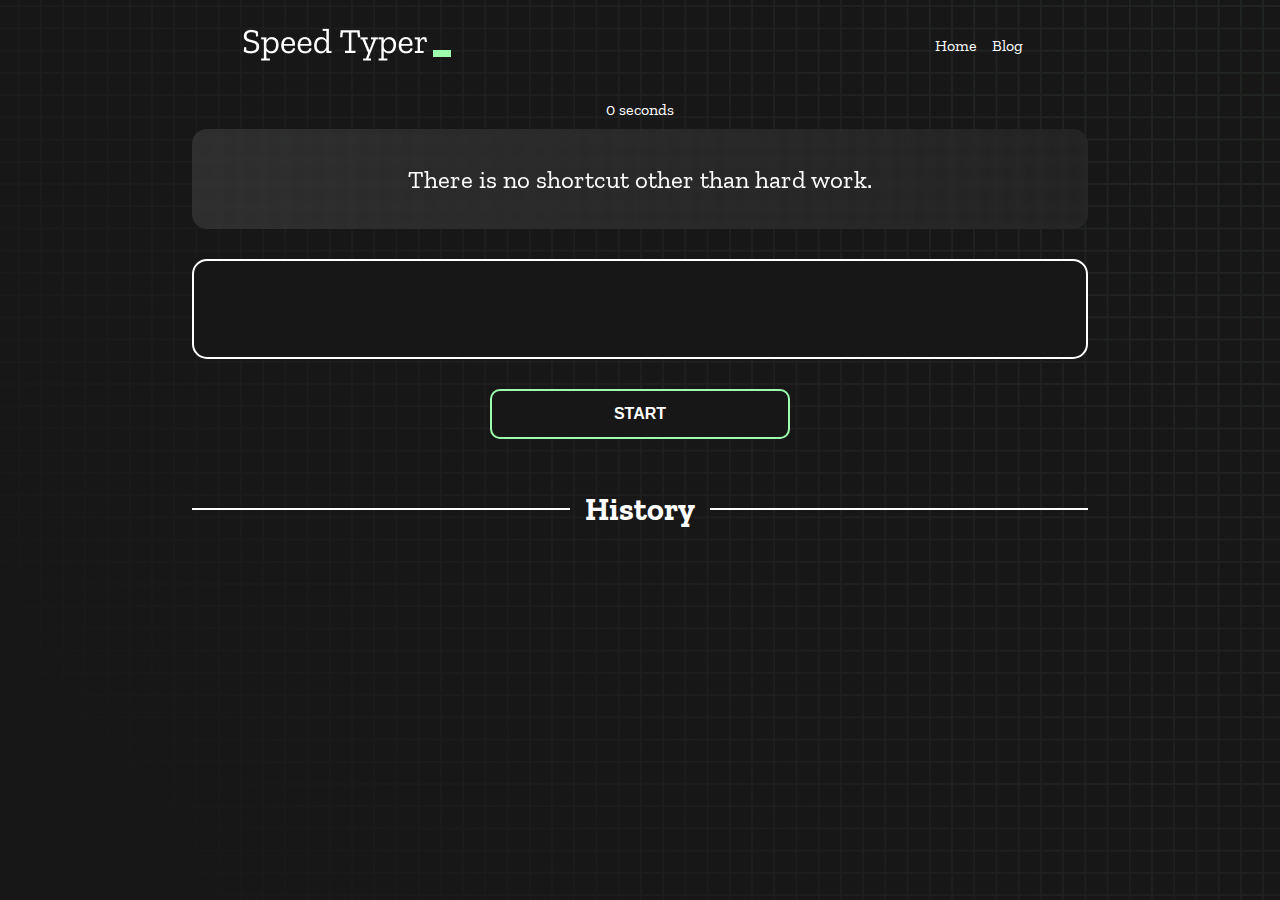
<file: index.html>
<!DOCTYPE html>
<html lang="en">
  <head>
    <meta charset="UTF-8" />
    <meta http-equiv="X-UA-Compatible" content="IE=edge" />
    <meta name="viewport" content="width=device-width, initial-scale=1.0" />
    <title>Speed Monster</title>
    <link rel="stylesheet" href="styles.css" />
    <link rel="preconnect" href="https://fonts.googleapis.com" />
    <link rel="preconnect" href="https://fonts.gstatic.com" crossorigin />
    <link
      href="https://fonts.googleapis.com/css2?family=Zilla+Slab:wght@300;400;500&display=swap"
      rel="stylesheet"
    />
  </head>
  <body>
    <!-- add extra header section to connect blog page -->
    <div class="header">
      <h1 class="title"><img src="./logo.png" /></h1>
      <ul>
        <li><a href="./index.html">Home</a></li>
        <li><a href="./blog.html">Blog</a></li>
      </ul>
    </div>
    <div id="show-time">0 seconds</div>

    <div class="box-container">
      <div id="question"></div>

      <div id="display" class="inactive"></div>

      <div class="buttons">
        <button id="starts">START</button>
      </div>

      <div class="divider-container">
        <div class="line"></div>
        <h1 class="title2">History</h1>
        <div class="line"></div>
      </div>
      <div id="histories"></div>
    </div>

    <div id="countdown"></div>
    <div id="modal-background" class="hidden"></div>
    <div id="result" class="hidden"></div>

    <script src="./history.js"></script>
    <script src="./script.js"></script>
  </body>
</html>
</file>
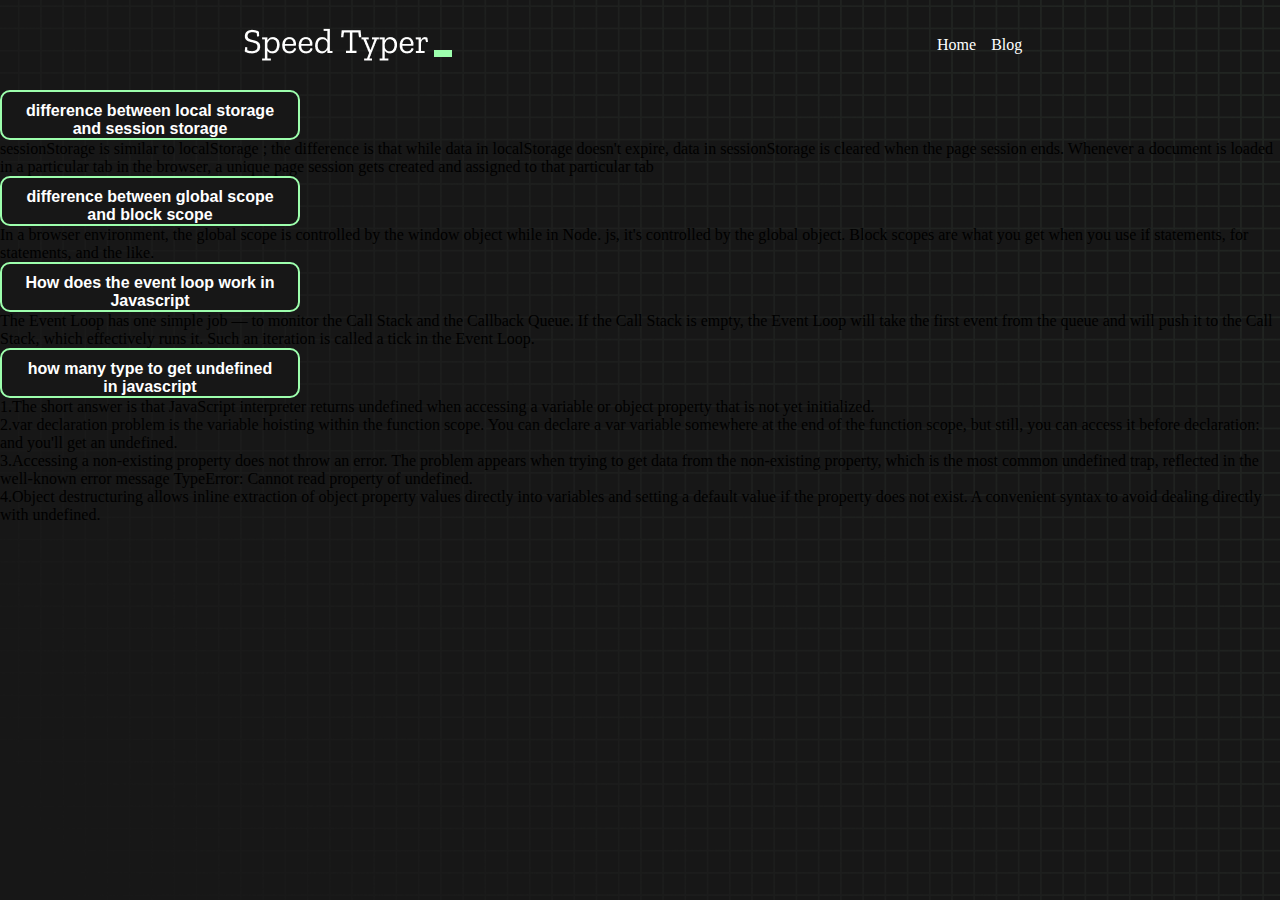
<file: blog.html>
<!DOCTYPE html>
<html lang="en">
<head>
    <meta charset="UTF-8">
    <meta http-equiv="X-UA-Compatible" content="IE=edge">
    <meta name="viewport" content="width=device-width, initial-scale=1.0">
    <title>Blog</title>
    <link rel="stylesheet" href="./styles.css">
    <!-- add bootstrap cdn  -->
    <link href="https://cdn.jsdelivr.net/npm/bootstrap@5.0.2/dist/css/bootstrap.min.css" rel="stylesheet" integrity="sha384-EVSTQN3/azprG1Anm3QDgpJLIm9Nao0Yz1ztcQTwFspd3yD65VohhpuuCOmLASjC" crossorigin="anonymous">

</head>
<body>
  <!-- add header section  -->
    <div class="header">
        <h1 class="title"><img src="./logo.png" /></h1>
        <ul>
          <li><a href="./index.html">Home</a></li>
          <li><a href="./blog.html">Blog</a></li>
        </ul>
      </div>
      <!-- add quiestion-section  -->
    <div class="quiestion-section">

        <div class="container">
            <div class="accordion" id="accordionExample">
                <div class="accordion-item">
                  <h2 class="accordion-header" id="headingOne">
                    <button class="accordion-button" type="button" data-bs-toggle="collapse" data-bs-target="#collapseOne" aria-expanded="true" aria-controls="collapseOne">
                        difference between local storage and session storage
                    </button>
                  </h2>
                  <div id="collapseOne" class="accordion-collapse collapse show" aria-labelledby="headingOne" data-bs-parent="#accordionExample">
                    <div class="accordion-body">
                        sessionStorage is similar to localStorage ; the difference is that while data in localStorage doesn't expire, data in sessionStorage is cleared when the page session ends. Whenever a document is loaded in a particular tab in the browser, a unique page session gets created and assigned to that particular tab
                    </div>
                  </div>
                </div>
                <div class="accordion-item">
                  <h2 class="accordion-header" id="headingTwo">
                    <button class="accordion-button collapsed" type="button" data-bs-toggle="collapse" data-bs-target="#collapseTwo" aria-expanded="false" aria-controls="collapseTwo">
                        difference between global scope and block scope
                    </button>
                  </h2>
                  <div id="collapseTwo" class="accordion-collapse collapse" aria-labelledby="headingTwo" data-bs-parent="#accordionExample">
                    <div class="accordion-body">
                        In a browser environment, the global scope is controlled by the window object while in Node. js, it's controlled by the global object. Block scopes are what you get when you use if statements, for statements, and the like.
                    </div>
                  </div>
                </div>
                <div class="accordion-item">
                  <h2 class="accordion-header" id="headingThree">
                    <button class="accordion-button collapsed" type="button" data-bs-toggle="collapse" data-bs-target="#collapseThree" aria-expanded="false" aria-controls="collapseThree">
                        How does the event loop work in Javascript
                    </button>
                  </h2>
                  <div id="collapseThree" class="accordion-collapse collapse" aria-labelledby="headingThree" data-bs-parent="#accordionExample">
                    <div class="accordion-body">
                        The Event Loop has one simple job — to monitor the Call Stack and the Callback Queue. If the Call Stack is empty, the Event Loop will take the first event from the queue and will push it to the Call Stack, which effectively runs it. Such an iteration is called a tick in the Event Loop.
                    </div>
                  </div>
                </div>
                <div class="accordion-item">
                  <h2 class="accordion-header" id="headingfour">
                    <button class="accordion-button collapsed" type="button" data-bs-toggle="collapse" data-bs-target="#collapsefour" aria-expanded="false" aria-controls="collapsefour">
                        how many type to get undefined in javascript 
                    </button>
                  </h2>
                  <div id="collapsefour" class="accordion-collapse collapse" aria-labelledby="headingfour" data-bs-parent="#accordionExample">
                    <div class="accordion-body">
                        1.The short answer is that JavaScript interpreter returns undefined when accessing a variable or object property that is not yet initialized. <br>
                        2.var declaration problem is the variable hoisting within the function scope. You can declare a var variable somewhere at the end of the function scope, but still, you can access it before declaration: and you'll get an undefined. <br>
                        3.Accessing a non-existing property does not throw an error. The problem appears when trying to get data from the non-existing property, which is the most common undefined trap, reflected in the well-known error message TypeError: Cannot read property of undefined. <br>
                        4.Object destructuring allows inline extraction of object property values directly into variables and setting a default value if the property does not exist. A convenient syntax to avoid dealing directly with undefined. 
                    </div>
                  </div>
                </div>
              </div>
        </div>
    </div>
    <script src="https://cdn.jsdelivr.net/npm/bootstrap@5.0.2/dist/js/bootstrap.bundle.min.js" integrity="sha384-MrcW6ZMFYlzcLA8Nl+NtUVF0sA7MsXsP1UyJoMp4YLEuNSfAP+JcXn/tWtIaxVXM" crossorigin="anonymous"></script>
</body>
</html>
</file>
<file: styles.css>
* {
  padding: 0;
  margin: 0;
  box-sizing: border-box;
}

body {
  background-image: url("./bg.png");
  background-size: cover;
  background-position: left top;
  font-family: "Zilla Slab", serif;
}
.header{
  display: flex;
  align-items: center;
  justify-content: space-around;
}
.header ul{
  display: flex;
}
.header ul li{
  list-style: none;
}
.header ul li a{
  color: white;
  text-decoration: none;
  margin-right: 15px;
}
.header ul li a:hover{
  color: red;
  text-decoration: underline;
  margin-right: 15px;
}

.box-container {
  width: 70%;
  margin: 0 auto;
}

#question {
  height: 100px;
  display: flex;
  align-items: center;
  justify-content: center;
  color: white;
  font-size: 25px;
  border-radius: 15px;
  background: rgb(255, 255, 255);
  background: linear-gradient(
    92.49deg,
    rgba(255, 255, 255, 0.1) 0.18%,
    rgba(255, 255, 255, 0.05) 99.85%
  );
  backdrop-filter: blur(5px);
  margin-bottom: 30px;
}

#display {
  height: 100px;
  display: flex;
  flex-wrap: wrap;
  align-items: center;
  padding-left: 5rem;
  color: white;
  font-size: 32px;
  background-color: #171717;
  border: 2px solid #9dffad;
  border-radius: 15px;
}

#countdown {
  position: fixed;
  height: 100vh;
  width: 100vw;
  background-color: rgba(0, 0, 0, 0.8);
  top: 0;
  left: 0;
  display: flex;
  align-items: center;
  justify-content: center;
  font-size: 3rem;
  color: white;
  display: none;
}
#result {
  position: absolute;
  top: 50%; 
  left: 50%;
  transform: translate(-50%, -50%);
  height: 250px;
  width: 400px;
  background-color: #171717;
  border-radius: 15px;
  border: 2px solid #9dffad;
  color: white;
  text-align: center;
  padding: 2rem;
}
#show-time{
  text-align: center;
  color: white;
  margin: 10px 0;
}

.green {
  color: #9dffad;
}
.red {
  color: #eb6565;
}
.bold {
  font-weight: 700;
}
.inactive {
  border: 2px solid white !important;
}
.hidden {
  display: none;
}
.title {
  text-align: center;
  color: white;
  margin: 20px 0;
}

.divider-container {
  height: 80px;
  display: flex;
  justify-content: center;
  align-items: center;
  gap: 15px;
  margin: 0 auto;
}

.line {
  height: 2px;
  background: white;
  width: 100%;
}

.title2 {
  color: white;
  display: block;
}

.buttons {
  display: flex;
  justify-content: center;
  margin: 30px 0;
}
button {
  padding: 10px 20px;
  border: none;
  font-size: 16px;
  font-weight: bold;
  width: 300px;
  height: 50px;
  color: white;
  background-color: #171717;
  border-radius: 10px;
  border: 2px solid #9dffad;
  cursor: pointer;
}

#histories {
  display: grid;
  grid-template-columns: repeat(3,1fr);
  grid-column-gap: 20px;
  grid-row-gap: 10px;
}

.card {
  width: 100%;
  height: 100%;
  padding: 50px;
  display: flex;
  flex-direction: column;
  justify-content: space-between;
  align-items: center;
  padding: 20px 30px;
  color: white;
  border-radius: 15px;
  background: rgb(255, 255, 255);
  background: linear-gradient(
    92.49deg,
    rgba(255, 255, 255, 0.1) 0.18%,
    rgba(255, 255, 255, 0.05) 99.85%
  );
  backdrop-filter: blur(5px);
  margin-bottom: 30px;
}

#modal-background {
  background: rgb(255, 255, 255);
  background: linear-gradient(
    92.49deg,
    rgba(255, 255, 255, 0.1) 0.18%,
    rgba(255, 255, 255, 0.05) 99.85%
  );
  backdrop-filter: blur(5px);
  height: 100vh;
  width: 100%;
  position: fixed;
  top: 0;
}

@media only screen and (max-width: 700px) {
  .box-container {
    padding: 0 20px;
    width: 100%;
  }
  .card {
    flex-direction: column;
  }
  #histories {
    display: flex;
    flex-wrap: wrap;
    justify-content: center;
    align-items: center;
  }
}
</file>
